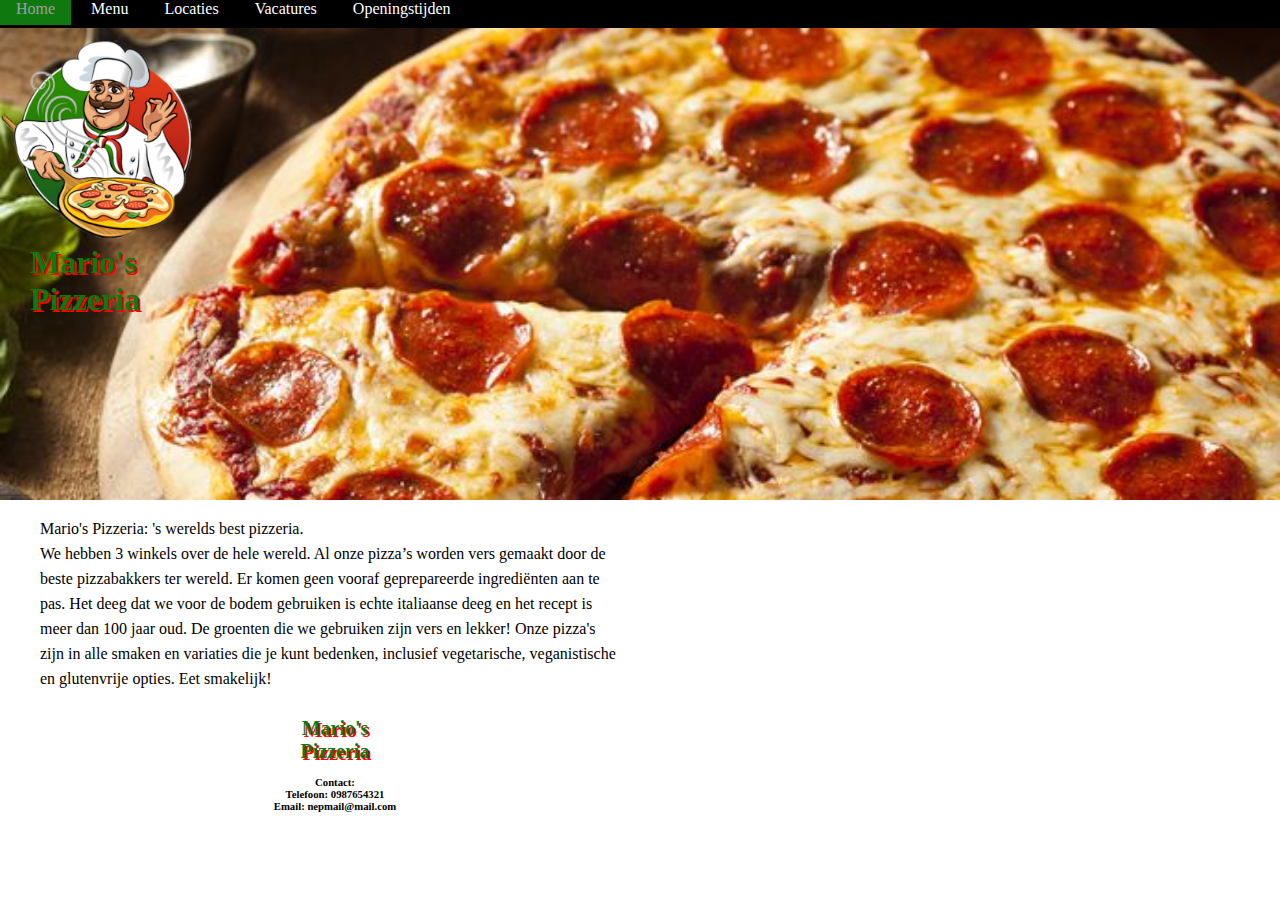
<file: index.html>
<!DOCTYPE html>
<head>
	<title>Mario's Pizzeria</title>
<link rel="STYLESHEET" href="index.css" type="text/css">
</head>
<body>
	<header>
		<img class="logo" src="pizza2.png">
		<h1 class="titel">Mario's <br>Pizzeria</h1>
<ul class="balk">
	<li><a class="active" href="index.html">Home</a></li>
	<li><a class="#Menu" href="menu.html">Menu</a></li>
	<li><a class="#Locaties" href="locaties.html">Locaties</a></li>
	<li><a class="#Vacatures" href="vacatures.html">Vacatures</a></li>
	<li><a class="#Reserveren" href="reserveren.html">Openingstijden</a></li>
</ul>
</header>
<div class="homepagina3">
 <iframe class="pizzainoven" width="560" height="315" src="https://www.youtube-nocookie.com/embed/m7MQr4ZtvPQ?controls=0" title="YouTube video player" frameborder="0" allow="accelerometer; autoplay; clipboard-write; encrypted-media; gyroscope; picture-in-picture" allowfullscreen></iframe>
</div>
 <div class="homepagina">
	 <p class="homepagina2"> Mario's Pizzeria: 's werelds best pizzeria. <br> We hebben 3 winkels over de hele wereld. Al onze pizza’s worden vers gemaakt door de beste pizzabakkers ter wereld. Er komen geen vooraf geprepareerde ingrediënten aan te pas. Het deeg dat we voor de bodem gebruiken is echte italiaanse deeg en het recept is meer dan 100 jaar oud. De groenten die we gebruiken zijn vers en lekker! Onze pizza's zijn in alle smaken en variaties die je kunt bedenken, inclusief vegetarische, veganistische en glutenvrije opties. Eet smakelijk!
 </p>
 </div>
	</body>
  <div class="einde">
	<h1 class="titel-einde">Mario's <br>Pizzeria</h1>
	<h6 class="text-einde">Contact:<br>Telefoon: 0987654321<br>Email: nepmail@mail.com</h6>
 </div>
</file>
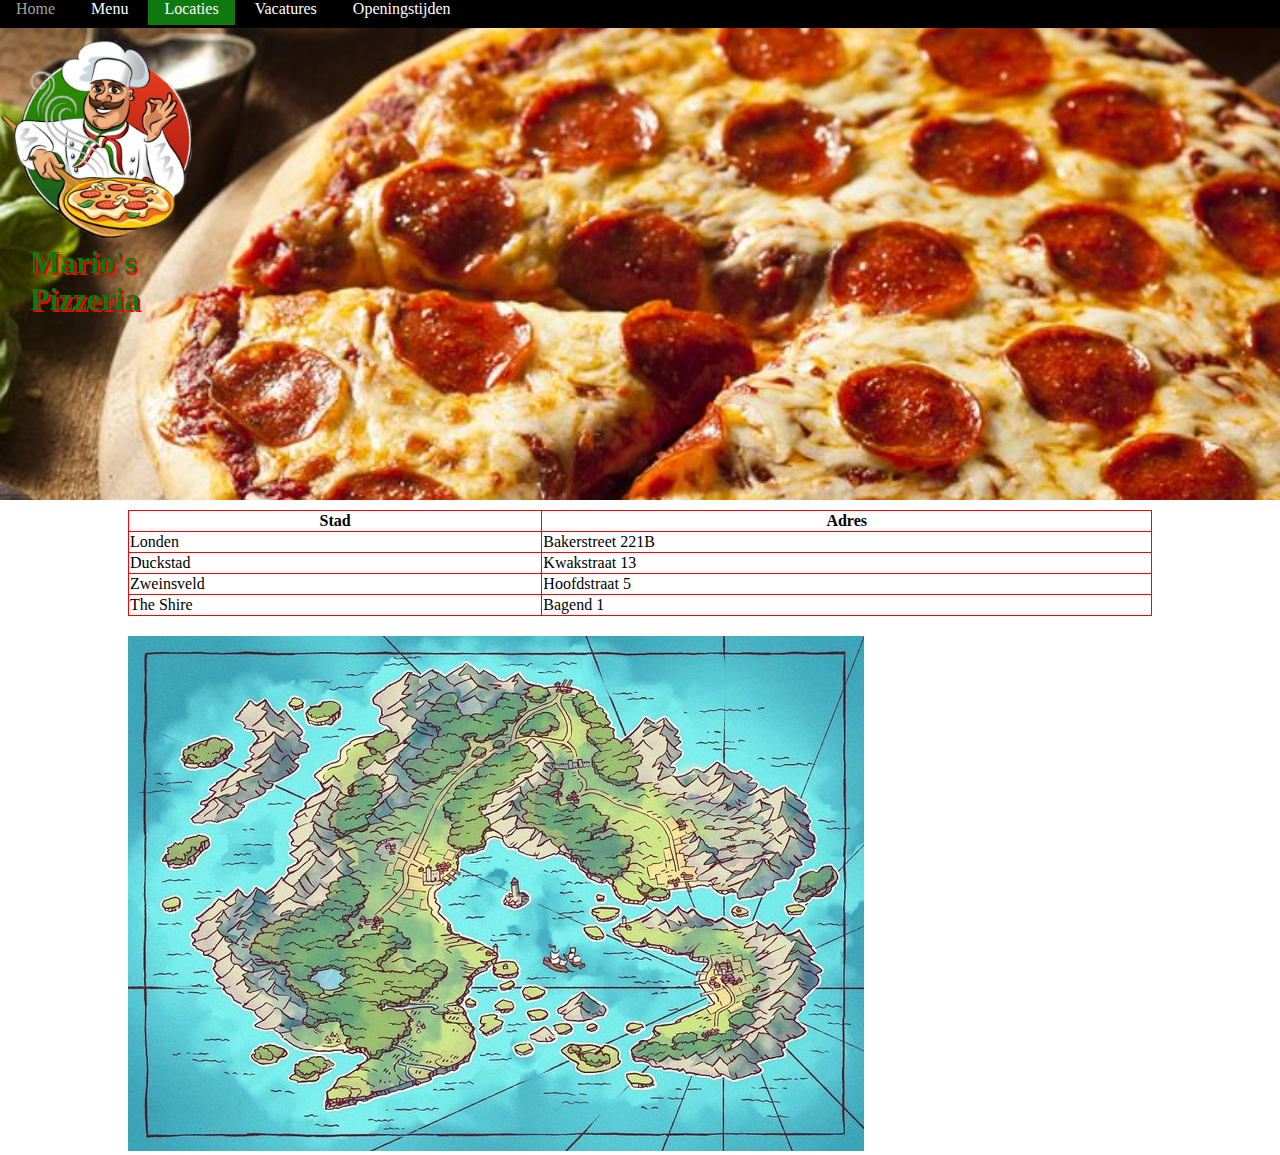
<file: locaties.html>
<!DOCTYPE html>
<head>
	<title>Mario's Pizzeria Locaties</title>
<link rel="STYLESHEET" href="index.css" type="text/css">
</head>
<body>
	<header>
		<img class="logo" src="pizza2.png">
		<h1 class="titel">Mario's <br>Pizzeria</h1>
<ul class="balk">
	<li><a class="#Home" href="index.html">Home</a></li>
	<li><a class="#Menu" href="menu.html">Menu</a></li>
	<li><a class="active" href="locaties.html">Locaties</a></li>
	<li><a class="#Vacatures" href="vacatures.html">Vacatures</a></li>
	<li><a class="#Reserveren" href="reserveren.html">Openingstijden</a></li>
</ul>
</header>
<table>
	<tr>
		<th>Stad</th>
		<th>Adres</th>
	</tr>
	<tr id="id1">
		<td>Londen</td>
		<td>Bakerstreet 221B</td>
	</tr>
	<tr id="id2">
		<td>Duckstad</td>
		<td>Kwakstraat 13</td>
	</tr>
	<tr id="id3">
		<td>Zweinsveld</td>
		<td>Hoofdstraat 5</td>
	</tr>
	<tr id="id4">
		<td>The Shire</td>
		<td>Bagend 1</td>
	</tr>
</table>
<div class="mapkaart">
<img class="kaart" src="kaart.jpg" usemap="#locatiekaart">
<map name="locatiekaart">
  <area shape="circle" coords="312,242,22," onmouseover="function1()" onmouseout="function4()">
  <area shape="circle" coords="596,340,22," onmouseover="function2()" onmouseout="function5()">
  <area shape="circle" coords="447,161,19," onmouseover="function3()" onmouseout="function6()">
	<area shape="circle" coords="207,403,8" onmouseover="function7()" onmouseout="function8()">
</map>
<script>
	function function1() {
		document.getElementById('id1').style.color = 'red';
	}
	</script>
<script>
	function function2() {
		document.getElementById('id2').style.color = 'red';
	}
	</script>
<script>
	function function3() {
		document.getElementById('id3').style.color = 'red';
	}
	</script>
<script>
	function function4() {
		document.getElementById('id1').style.color = 'black';
	}
	</script>
<script>
	function function5() {
		document.getElementById('id2').style.color = 'black';
	}
	</script>
<script>
	function function6() {
		document.getElementById('id3').style.color = 'black';
	}
	</script>
	<script>
		function function7() {
			document.getElementById('id4').style.color = 'red';
		}
		</script>
		<script>
			function function8() {
				document.getElementById('id4').style.color = 'black';
			}
			</script>
</div>
</body>
</file>
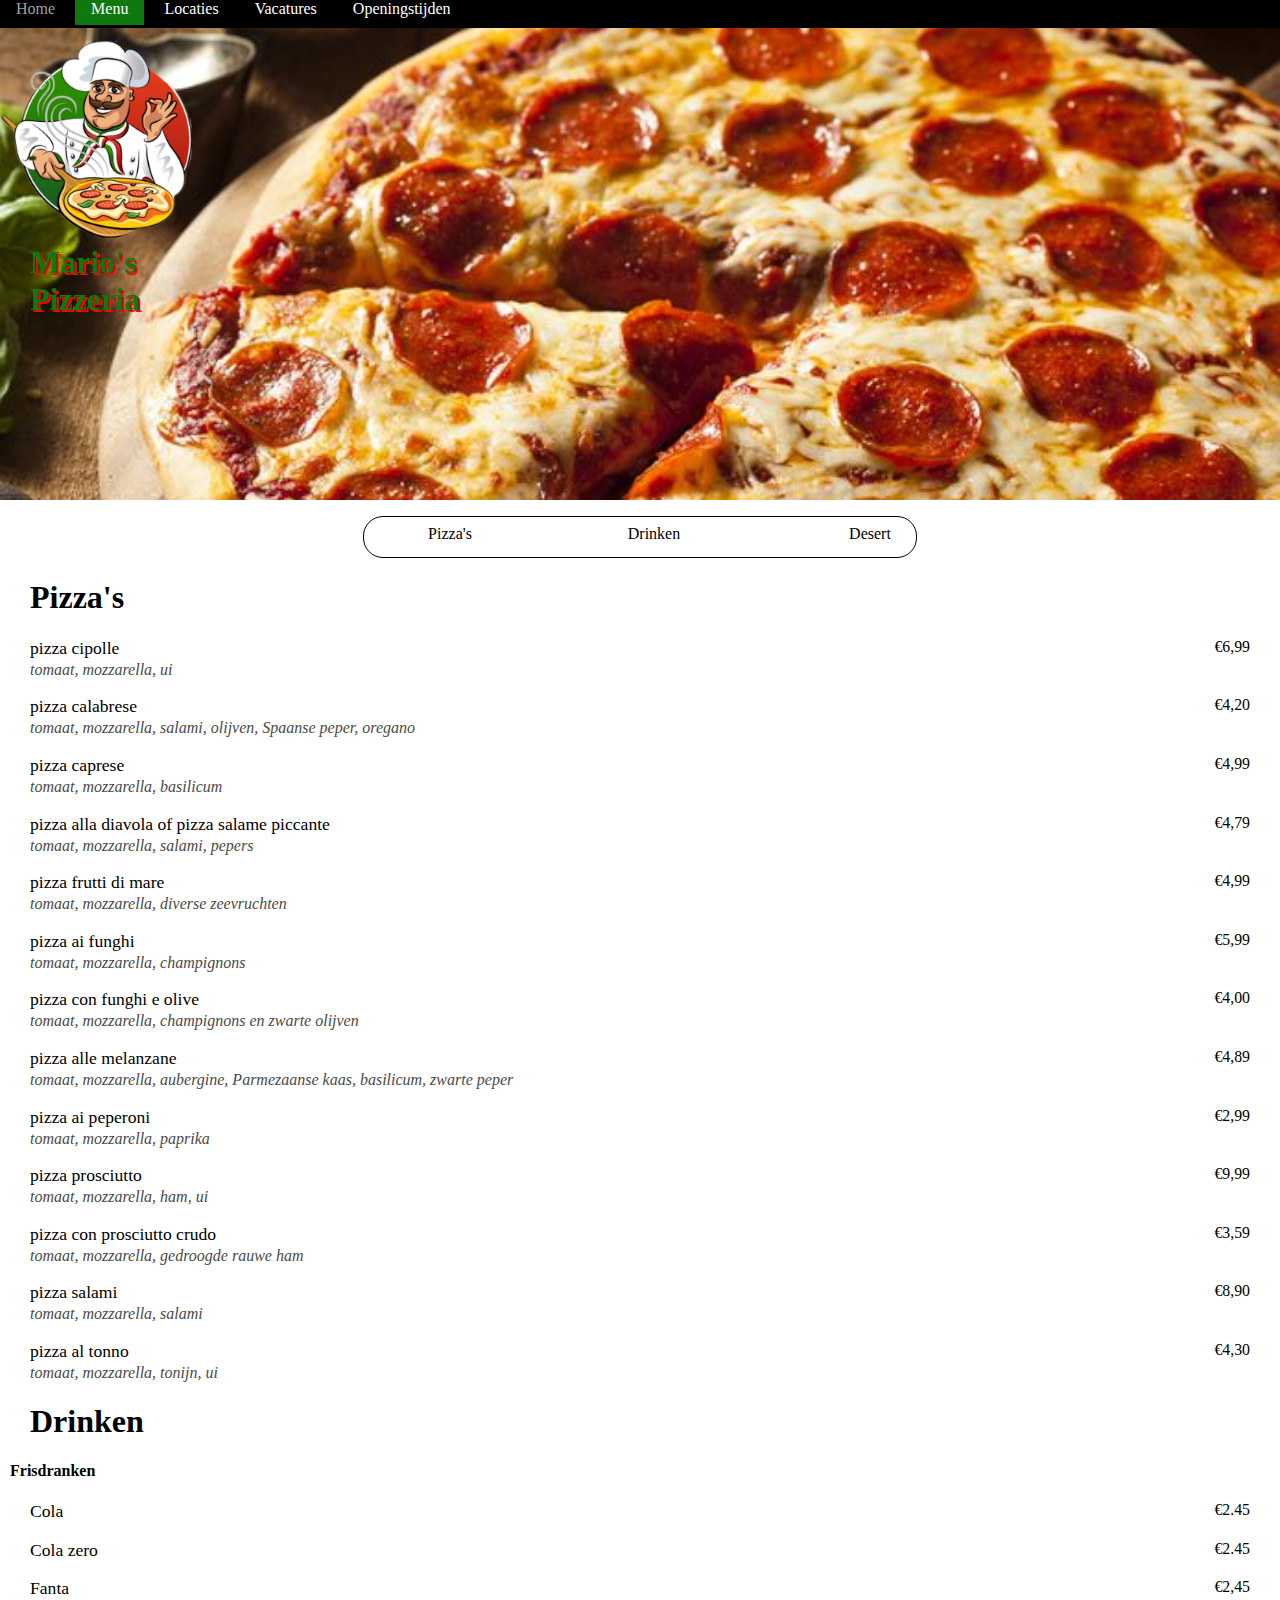
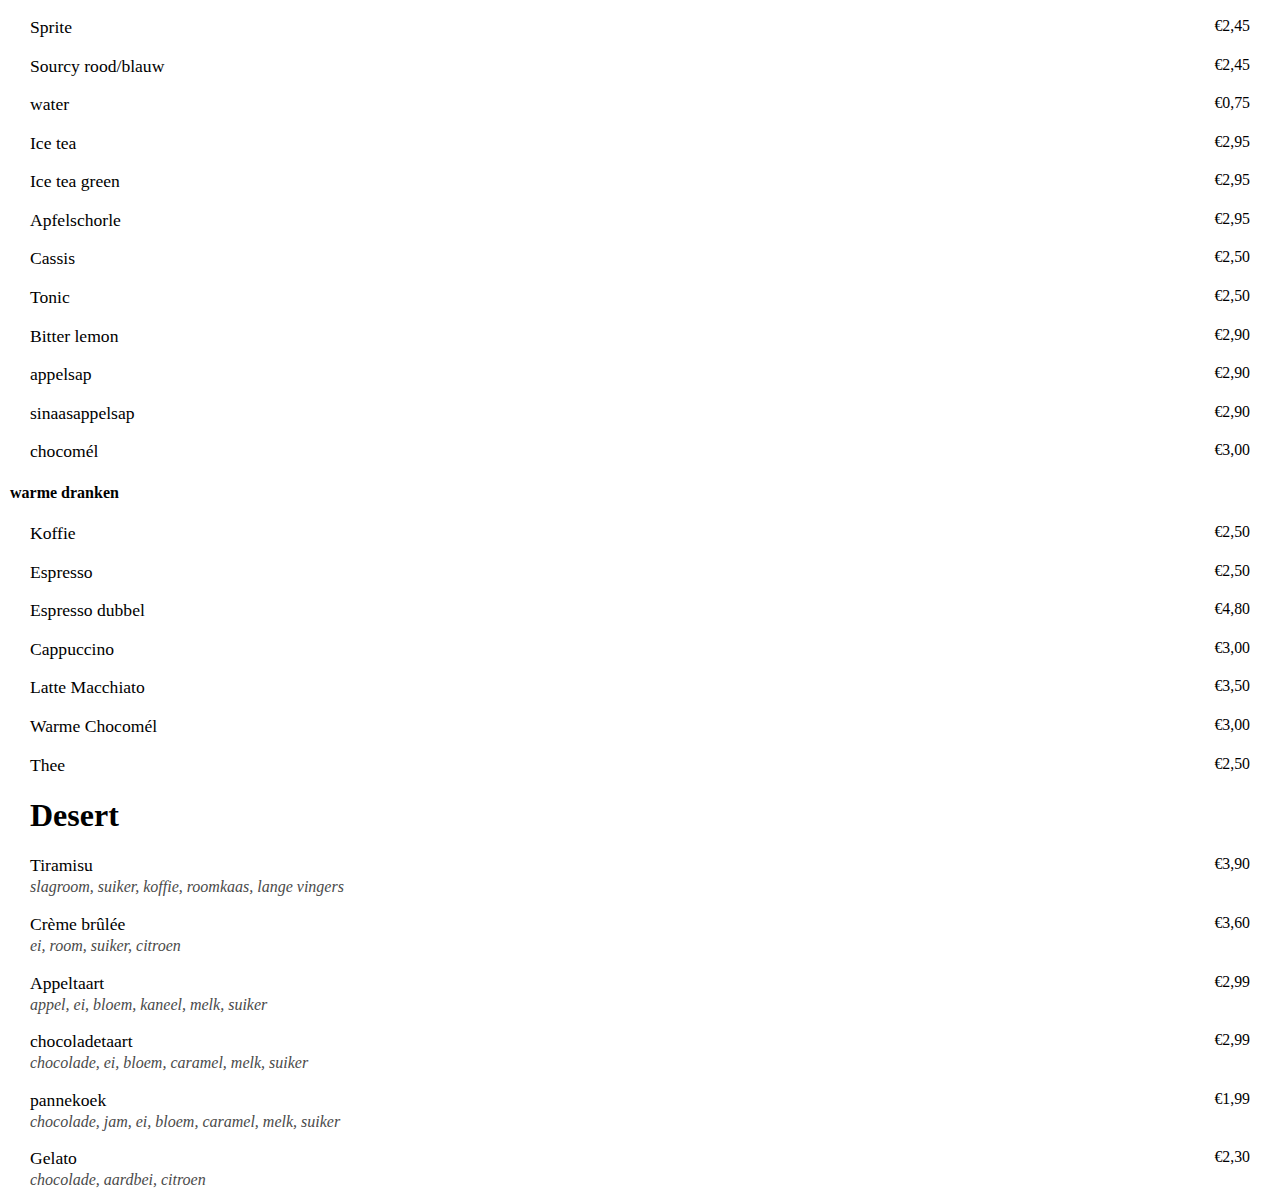
<file: menu.html>
<!DOCTYPE html>
<head>
	<title>Mario's Pizzeria Menu</title>
<link rel="STYLESHEET" href="index.css" type="text/css">
</head>
<body>
	<header>
		<img class="logo" src="pizza2.png">
		<h1 class="titel">Mario's <br>Pizzeria</h1>
<ul class="balk">
	<li><a class="#Home" href="index.html">Home</a></li>
	<li><a class="active" href="menu.html">Menu</a></li>
	<li><a class="#Locaties" href="locaties.html">Locaties</a></li>
	<li><a class="#Vacatures" href="vacatures.html">Vacatures</a></li>
	<li><a class="#Reserveren" href="reserveren.html">Openingstijden</a></li>
</ul>
</header>
<ul class="bookmark">
 <li><a class="menulijst-1" href="#Pizza's">Pizza's</a></li>
 <li><a class="menulijst-2" href="#Drinken">Drinken</a></li>
 <li><a class="menulijst-3" href="#Desert">Desert</a></li>
 </ul>
<h1 class="menukop" id="Pizza's">Pizza's</h1>

<p class="pizzatype"> pizza cipolle <span class="price">€6,99</span></p>
  <p class="ingredient">tomaat, mozzarella, ui</p>
<p class="pizzatype">   pizza calabrese<span class="price">€4,20</span></p>
  <p class="ingredient">tomaat, mozzarella, salami, olijven, Spaanse peper, oregano</p>
<p class="pizzatype">  pizza caprese<span class="price">€4,99</span></p>
  <p class="ingredient">tomaat, mozzarella, basilicum</p>
<p class="pizzatype"> pizza alla diavola of pizza salame piccante<span class="price">€4,79</span></p>
  <p class="ingredient">tomaat, mozzarella, salami, pepers</p>
<p class="pizzatype"> pizza frutti di mare<span class="price">€4,99</span></p>
  <p class="ingredient">tomaat, mozzarella, diverse zeevruchten</p>
<p class="pizzatype"> pizza ai funghi<span class="price">€5,99</span></p>
  <p class="ingredient">tomaat, mozzarella, champignons</p>
<p class="pizzatype"> pizza con funghi e olive<span class="price">€4,00</span></p>
  <p class="ingredient">tomaat, mozzarella, champignons en zwarte olijven</p>
<p class="pizzatype"> pizza alle melanzane<span class="price">€4,89</span></p>
  <p class="ingredient">tomaat, mozzarella, aubergine, Parmezaanse kaas, basilicum, zwarte peper</p>
<p class="pizzatype"> pizza ai peperoni<span class="price">€2,99</span></p>
  <p class="ingredient">tomaat, mozzarella, paprika</p>
<p class="pizzatype"> pizza prosciutto<span class="price">€9,99</span></p>
  <p class="ingredient">tomaat, mozzarella, ham, ui</p>
<p class="pizzatype"> pizza con prosciutto crudo<span class="price">€3,59</span></p>
  <p class="ingredient">tomaat, mozzarella, gedroogde rauwe ham</p>
<p class="pizzatype"> pizza salami<span class="price">€8,90</span></p>
  <p class="ingredient">tomaat, mozzarella, salami</p>
<p class="pizzatype"> pizza al tonno<span class="price">€4,30</span></p>
  <p class="ingredient">tomaat, mozzarella, tonijn, ui</p>

<h1 class="menukop" id="Drinken">Drinken</h1>
<h4 class="drink">Frisdranken</h4>
<p class="pizzatype">  Cola<span class="price">€2.45</span></p>
<p class="pizzatype">  Cola zero<span class="price">€2.45</span></p>
<p class="pizzatype">  Fanta<span class="price">€2,45</span></p>
<p class="pizzatype">  Sprite<span class="price">€2,45</span></p>
<p class="pizzatype">  Sourcy rood/blauw<span class="price">€2,45</span></p>
<p class="pizzatype">  water<span class="price">€0,75</span></p>
<p class="pizzatype">  Ice tea<span class="price">€2,95</span></p>
<p class="pizzatype">  Ice tea green<span class="price">€2,95</span></p>
<p class="pizzatype">  Apfelschorle<span class="price">€2,95</span></p>
<p class="pizzatype">  Cassis<span class="price">€2,50</span></p>
<p class="pizzatype">  Tonic<span class="price">€2,50</span></p>
<p class="pizzatype">  Bitter lemon<span class="price">€2,90</span></p>
<p class="pizzatype">  appelsap<span class="price">€2,90</span></p>
<p class="pizzatype">  sinaasappelsap<span class="price">€2,90</span></p>
<p class="pizzatype">  chocomél<span class="price">€3,00</span></p>
<h4 class="drink">warme dranken</h4>
<p class="pizzatype">Koffie<span class="price">€2,50</span></p>
<p class="pizzatype">Espresso<span class="price">€2,50</span></p>
<p class="pizzatype">Espresso dubbel<span class="price">€4,80</span></p>
<p class="pizzatype">Cappuccino<span class="price">€3,00</span></p>
<p class="pizzatype">Latte Macchiato<span class="price">€3,50</span></p>
<p class="pizzatype">Warme Chocomél<span class="price">€3,00</span></p>
<p class="pizzatype">Thee<span class="price">€2,50</span></p>

<h1 class="menukop" id="Desert">Desert</h1>
<p class="pizzatype">Tiramisu<span class="price">€3,90</span></p>
  <p class="ingredient">slagroom, suiker, koffie, roomkaas, lange vingers</p>
<p class="pizzatype">Crème brûlée<span class="price">€3,60</span></p>
  <p class="ingredient">ei, room, suiker, citroen</p>
<p class="pizzatype">Appeltaart<span class="price">€2,99</span></p>
  <p class="ingredient">appel, ei, bloem, kaneel, melk, suiker</p>
<p class="pizzatype">chocoladetaart<span class="price">€2,99</span></p>
  <p class="ingredient">chocolade, ei, bloem, caramel, melk, suiker</p>
<p class="pizzatype">pannekoek<span class="price">€1,99</span></p>
  <p class="ingredient">chocolade, jam, ei, bloem, caramel, melk, suiker</p>
<p class="pizzatype">Gelato<span class="price">€2,30</span></p>
  <p class="ingredient">chocolade, aardbei, citroen</p>
  </body>
</file>
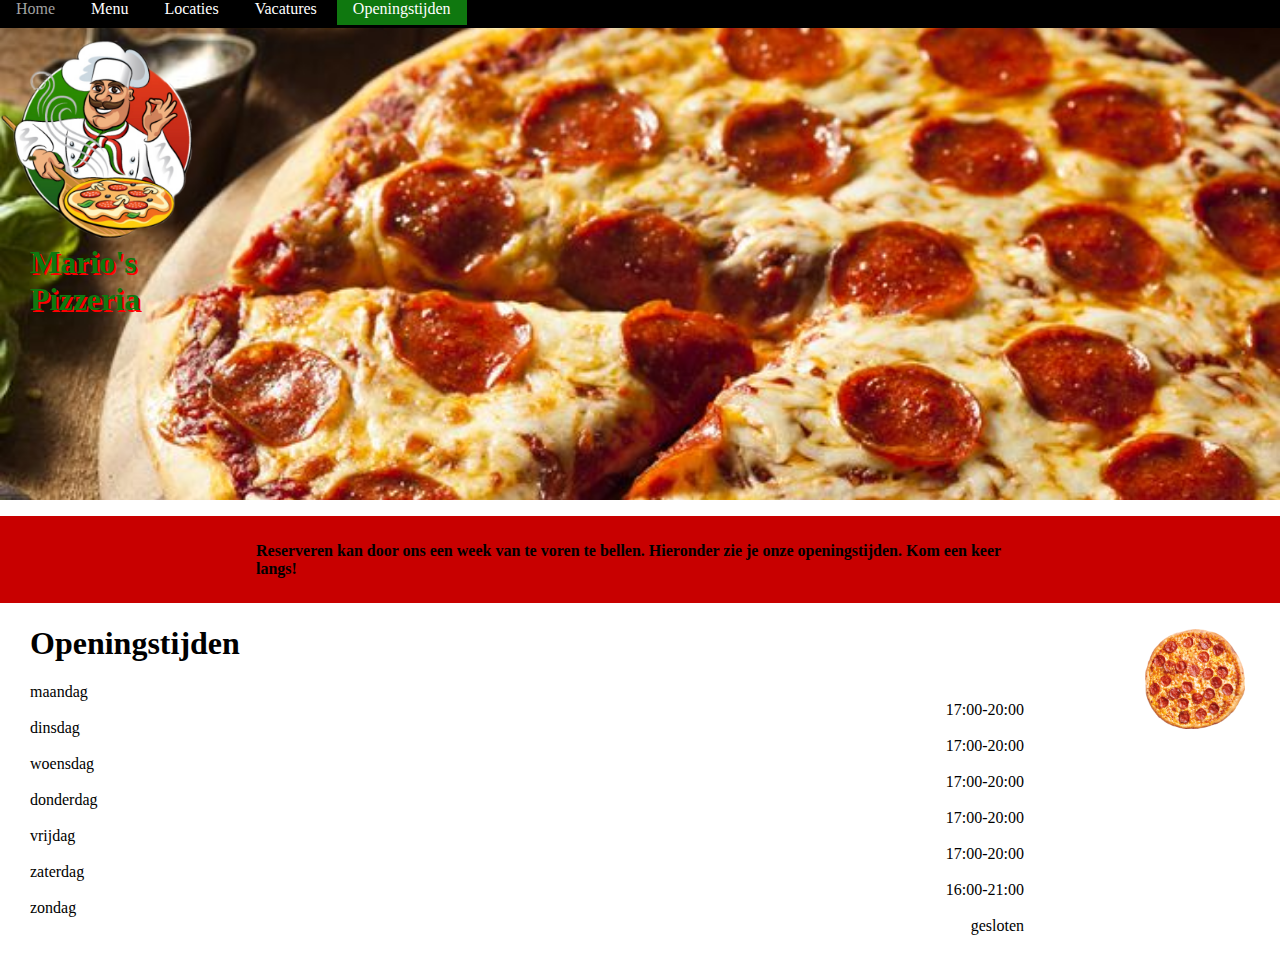
<file: reserveren.html>
<!DOCTYPE html>
<head>
	<title>Mario's Pizzeria Openingstijden</title>
<link rel="STYLESHEET" href="index.css" type="text/css">
</head>
<body>
	<header>
		<img class="logo" src="pizza2.png">
		<h1 class="titel">Mario's <br>Pizzeria</h1>
<ul class="balk">
	<li><a class="#Home" href="index.html">Home</a></li>
	<li><a class="#Menu" href="menu.html">Menu</a></li>
	<li><a class="#Locaties" href="locaties.html">Locaties</a></li>
	<li><a class="#Vacatures" href="vacatures.html">Vacatures</a></li>
  <li><a class="active" href="reserveren.html">Openingstijden</a></li>
</ul>
</header>
<p class="openingstijden3">Reserveren kan door ons een week van te
	 voren te bellen.	Hieronder zie je onze openingstijden. Kom een keer langs!</P>
<div class="draaiendepizza">
		<img class="draaiendepizzaafbeelding" src="pizza7.png">
	</div>
	<div class="openingstijden5">
<h1 class="openingstijden">Openingstijden</h1>
<div class="openingsdagen">maandag</div>
  <div class="openingstijd2">17:00-20:00</div>
<div class="openingsdagen">dinsdag</div>
  <div class="openingstijd2">17:00-20:00</div>
<div class="openingsdagen">woensdag</div>
  <div class="openingstijd2">17:00-20:00</div>
<div class="openingsdagen">donderdag</div>
  <div class="openingstijd2">17:00-20:00</div>
<div class="openingsdagen">vrijdag</div>
  <div class="openingstijd2">17:00-20:00</div>
<div class="openingsdagen">zaterdag</div>
  <div class="openingstijd2">16:00-21:00</div>
<div class="openingsdagen">zondag</div>
  <div class="openingstijd2">gesloten</div>
  </div>
  </body>
</file>
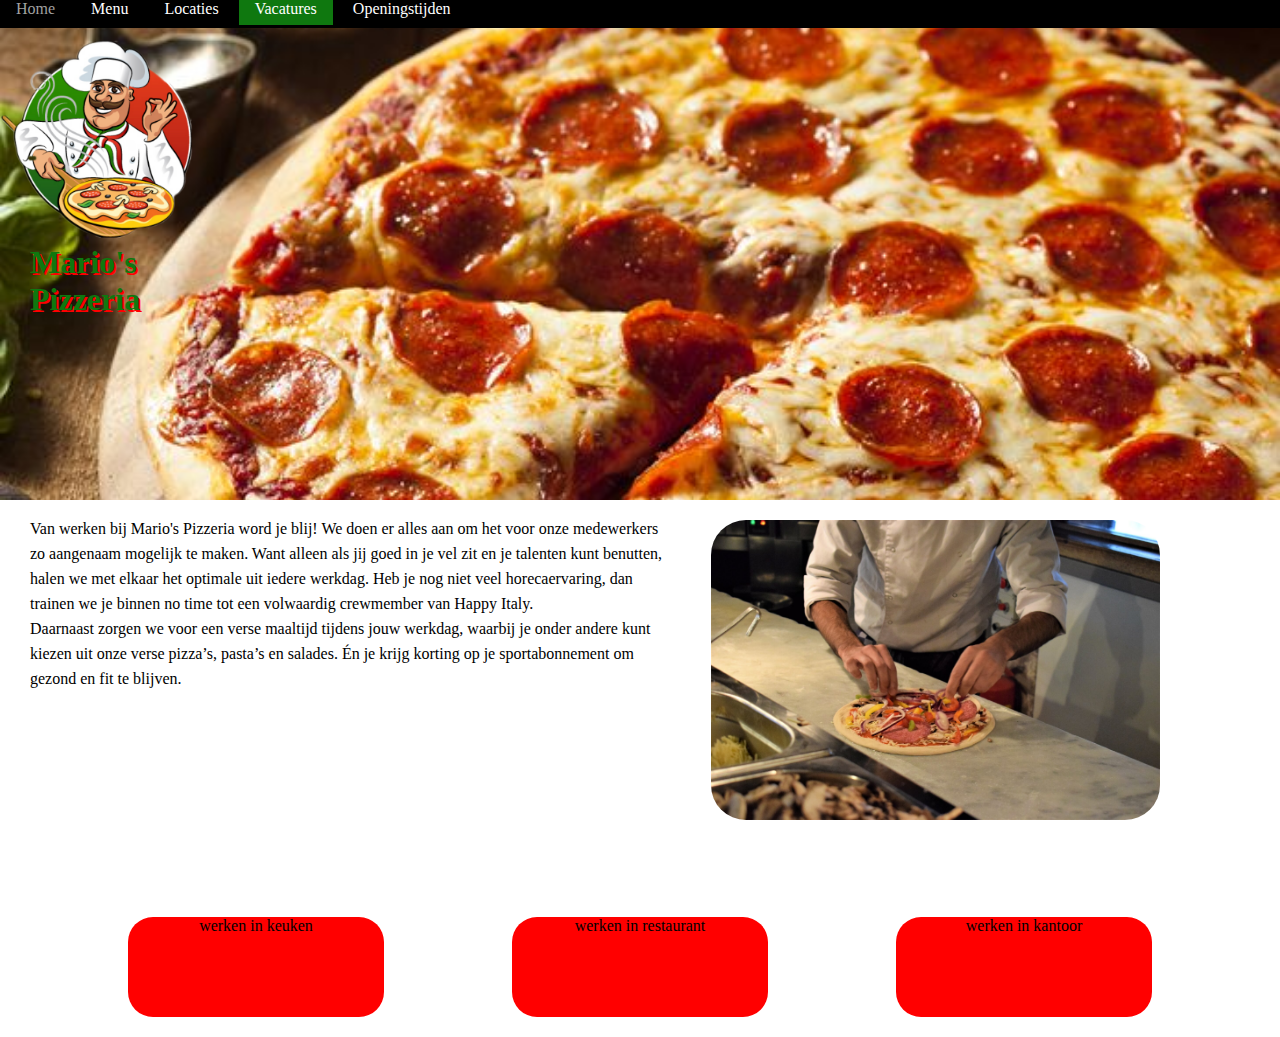
<file: vacatures.html>
<!DOCTYPE html>
<head>
	<title>Mario's Pizzeria Vacatures</title>
<link rel="STYLESHEET" href="index.css" type="text/css">
</head>
<body>
	<header>
		<img class="logo" src="pizza2.png">
		<h1 class="titel">Mario's <br>Pizzeria</h1>
<ul class="balk">
	<li><a class="#Home" href="index.html">Home</a></li>
	<li><a class="#Menu" href="menu.html">Menu</a></li>
	<li><a class="#Locaties" href="locaties.html">Locaties</a></li>
        <li><a class="active" href="vacatures.html">Vacatures</a></li>
	<li><a class="#Reserveren" href="reserveren.html">Openingstijden</a></li>
</ul>
</header>
 <img class="vacaturesplaatje" src="pizzabakker.jpg">
<div class="vacaturestext">
	 <p class="homepagina2"> Van werken bij Mario's Pizzeria word je blij! We doen er alles aan om het voor onze medewerkers zo aangenaam mogelijk te maken. Want alleen als jij goed in je vel zit en je talenten kunt benutten, halen we met elkaar het optimale uit iedere werkdag. Heb je nog niet veel horecaervaring, dan trainen we je binnen no time tot een volwaardig crewmember van Happy Italy.<br>Daarnaast zorgen we voor een verse maaltijd tijdens jouw werkdag, waarbij je onder andere kunt kiezen uit onze verse pizza’s, pasta’s en salades. Én je krijg korting op je sportabonnement om gezond en fit te blijven.  
 </p>
 </div>
 <div class="werkenkeuken">
	 <span>werken in keuken</span>
   <div class="werkenkeukenopties">
		 <p class="dropdowntekst">
			 Londen:<br>afwasser<br><br>Duckstad:<br>afwasser<br>Pizza Chef<br><br>Zweinsveld:<br>geen vacatures<br><br>The Shire:<br>afwasser
	   </p>
		 </div>
   </div>
   <div class="werkenrestaurant">
	 <span>werken in restaurant</span>
   <div class="werkenrestaurantopties">
		 <p class="dropdowntekst">
			 Londen:<br>ober<br><br>Duckstad:<br>geen vacatures<br><br>Zweinsveld:<br>geen vacatures<br><br>The Shire:<br>geen vacatures
	   </p>
		 </div>
   </div>
 <div class="werkenkantoor">
	 <span>werken in kantoor</span>
   <div class="werkenkantooropties">
		 <p class="dropdowntekst">
			 Londen:<br>manager<br><br>Duckstad:<br>manager<br>assistant manager<br><br>Zweinsveld:<br>geen vacatures<br><br>The Shire:<br>geen vacatures
	   </p>
		 </div>
   </div>
  </body>
</file>
<file: index.css>
body {
  margin: 0;
}
header {
  background: url("pizza.jpg");
  background-repeat: no-repeat;
  background-size: cover;
  height: 500px;
  padding: 0;
  margin: 0;
  animation-name: achtergrond;
  animation-duration: 20s;
  animation-direction: normal;
  animation-iteration-count: infinite;
  animation-timing-function: lineair;
}
@keyframes achtergrond {
	0% {
	  background: url("pizza.jpg");
	  background-repeat: no-repeat;
	  background-size: cover;
	}
	25% {
	  background: url("pizza3.jpg");
	  background-repeat: no-repeat;
	  background-size: cover;
	}
	50% {
	  background: url("pizza4.jpg");
	  background-repeat: no-repeat;
	  background-size: cover;
	}
	75% {
	  background: url("pizza5.jpg");
	  background-repeat: no-repeat;
	  background-size: cover;
	  }
	100% {
	  background: url("pizza6.jpg");
	  background-repeat: no-repeat;
	  background-size: cover;
	  }
}
.logo {
  height: 40%;
  margin-top: 40px;
}
.titel {
  margin-top: 0;
  margin-left: 30px;
  color: rgb(15,120,15);
  text-shadow: 2px 2px #FF0000;
  }
 .homepagina {
 max-width: 45%;
 margin-left: 40px;
 margin-right: 0;
 }
 .homepagina2 {
 line-height: 25px;
 margin-right: 0;
 }
 .homepagina3 {
   float:right;
   margin: 0;
 }
 .pizzainoven {
   border-radius: 25px;
   margin: 10px 30px 20px 30px;
   float: right;
 }
 .einde {
 height: 100px;
 margin: 0;
 padding: 10px;
   text-align: center;
 }
 .titel-einde {
  margin-top: 0;
  font-size: 20px;
  color: rgb(15,120,15);
  text-shadow: 2px 2px #FF0000;

 }
 .text-einde {
  margin:0;
 }
.balk {
  background-color: rgb(0,0,0);
  list-style-type: none;
  margin: 0;
  padding: 0;
  position: fixed;
  top: 0;
  width: 100%;
  height: 28px;
}
li a {
  width: 60px;
  color: rgb(255,255,255);
  text-align: center;
  padding: 8px 16px;
  text-decoration: none;
  height: 28px;
}
li a:hover {
  color: rgb(160,160,160);
}
li a.active {
  background-color: rgb(15,120,15);
}
li {
  display: inline;
}
table {
  margin-top: 10px;
  margin-left: auto;
  margin-right: auto;
  width: 80%;
}
table, th, td {
  border: 1px solid red;
  border-collapse: collapse;
}
.mapkaart {
  margin-left: auto;
  margin-right: auto;
  width: 80%;
  margin-top: 20px;
}
.bookmark {
list-style-type: none;
max-width: 40%;
margin-left: auto;
margin-right: auto;
border: 1px solid black;
border-radius: 20px;
height: 40px;
}
.menulijst-1, .menulijst-2, .menulijst-3 {
   list-style-type: none;
   max-width: 60%;
   color: black;
   }
.menulijst-1 {
float: left;
}
.menulijst-2 {
float: left;
padding-left: 25%;
}
.menulijst-3 {
float: right;
}
.menukop {
   margin-left:30px;
  }
.ingredient {
  font-style: italic;
  color: #4a4a4a;
  margin: 2px 0 6px 30px;
  }
 .pizzatype {
  margin-left: 30px;
  margin-bottom: 0;
  font-weight: 400;
  font-size: 1.1em;
  }
 .price {
 margin-right: 30px;
 float: right;
 font-size: 0.9em;
 }
 .menulijst:hover {
  color: rgb(100,100,100);
  }
 .drink {
 margin-left: 10px;
 }
 .vacaturestext {
 max-width: 50%;
 margin-left: 30px;
 padding-bottom: 210px;
 }
 .vacaturesplaatje {
 margin: 20px 120px 30px 20px;
 height: 300px;
 float: right;
 border-radius: 35px;
 }
.werkenkeuken{
float:left;
background:Red;
width:20%;
height:100px;
margin-left: 10%;
margin-bottom: 20px;
border-radius: 25px;
text-align: center;
position: relative;
display: inline-block;
}
.werkenkeukenopties {
  display: none;
  position: absolute;
  z-index: 1;
  background-color: #f9f9f9;
  min-width: 90%;
  box-shadow: 0px 8px 16px 0px rgba(0,0,0,0.2);
  padding: 100px 16px;
  margin-bottom: 20px;
}
.werkenkeuken:hover .werkenkeukenopties {
  display: block;
}
.werkenrestaurant{
float:left;
background:red;
width:20%;
height:100px;
margin-left: 10%;
margin-bottom: 20px;
border-radius: 25px;
text-align: center;
}
.werkenrestaurantopties {
  display: none;
  position: absolute;
  z-index: 1;
  background-color: #f9f9f9;
  min-width: 20%;
  box-shadow: 0px 8px 16px 0px rgba(0,0,0,0.2);
  padding: 100px 16px;
  margin-right: 40%;
  margin-bottom: 20px;
  margin-right: 60%;
}
.werkenrestaurant:hover .werkenrestaurantopties {
  display: block;
}
.werkenkantoor{
float:right;
background:red;
width:20%;
height:100px;
margin-left: 10%;
margin-right: 10%;
margin-bottom: 20px;
border-radius: 25px;
text-align: center;
}
.werkenkantooropties {
  display: none;
  position: absolute;
  z-index: 1;
  background-color: #f9f9f9;
  min-width: 20%;
  box-shadow: 0px 8px 16px 0px rgba(0,0,0,0.2);
  padding: 100px 16px;
  margin-bottom: 20px;
  margin-right: 10%;
}
.werkenkantoor:hover .werkenkantooropties {
  display: block;
}
.openingstijden {
margin-left: 30px;
}
.openingsdagen {
margin-left: 30px;
margin-right: 0;
}
.openingstijd2 {
  text-align: right;
  margin-right: 20%;
}
.openingstijden3 {
  max-width: 100%;
  padding-left: 20%;
  padding-right: 20%;
  margin-top: 20px 30px 20px 30px;
  padding-top: 2%;
  padding-bottom: 2%;
  background-color: rgb(200,0,0);
  font-weight: bold;
}
.openingstijden5 {
margin-bottom: 20px;
}
.draaiendepizza {
  float: right;
  margin: 10px 35px 0 0;
}
.draaiendepizzaafbeelding {
  width: 100px;
  height: 100px;
  transition: width 10s, height 10s, transform 10s;
}

.draaiendepizzaafbeelding:hover {
  width: 160px;
  height: 160px;
  transform: rotate(800deg);
}
</file>
